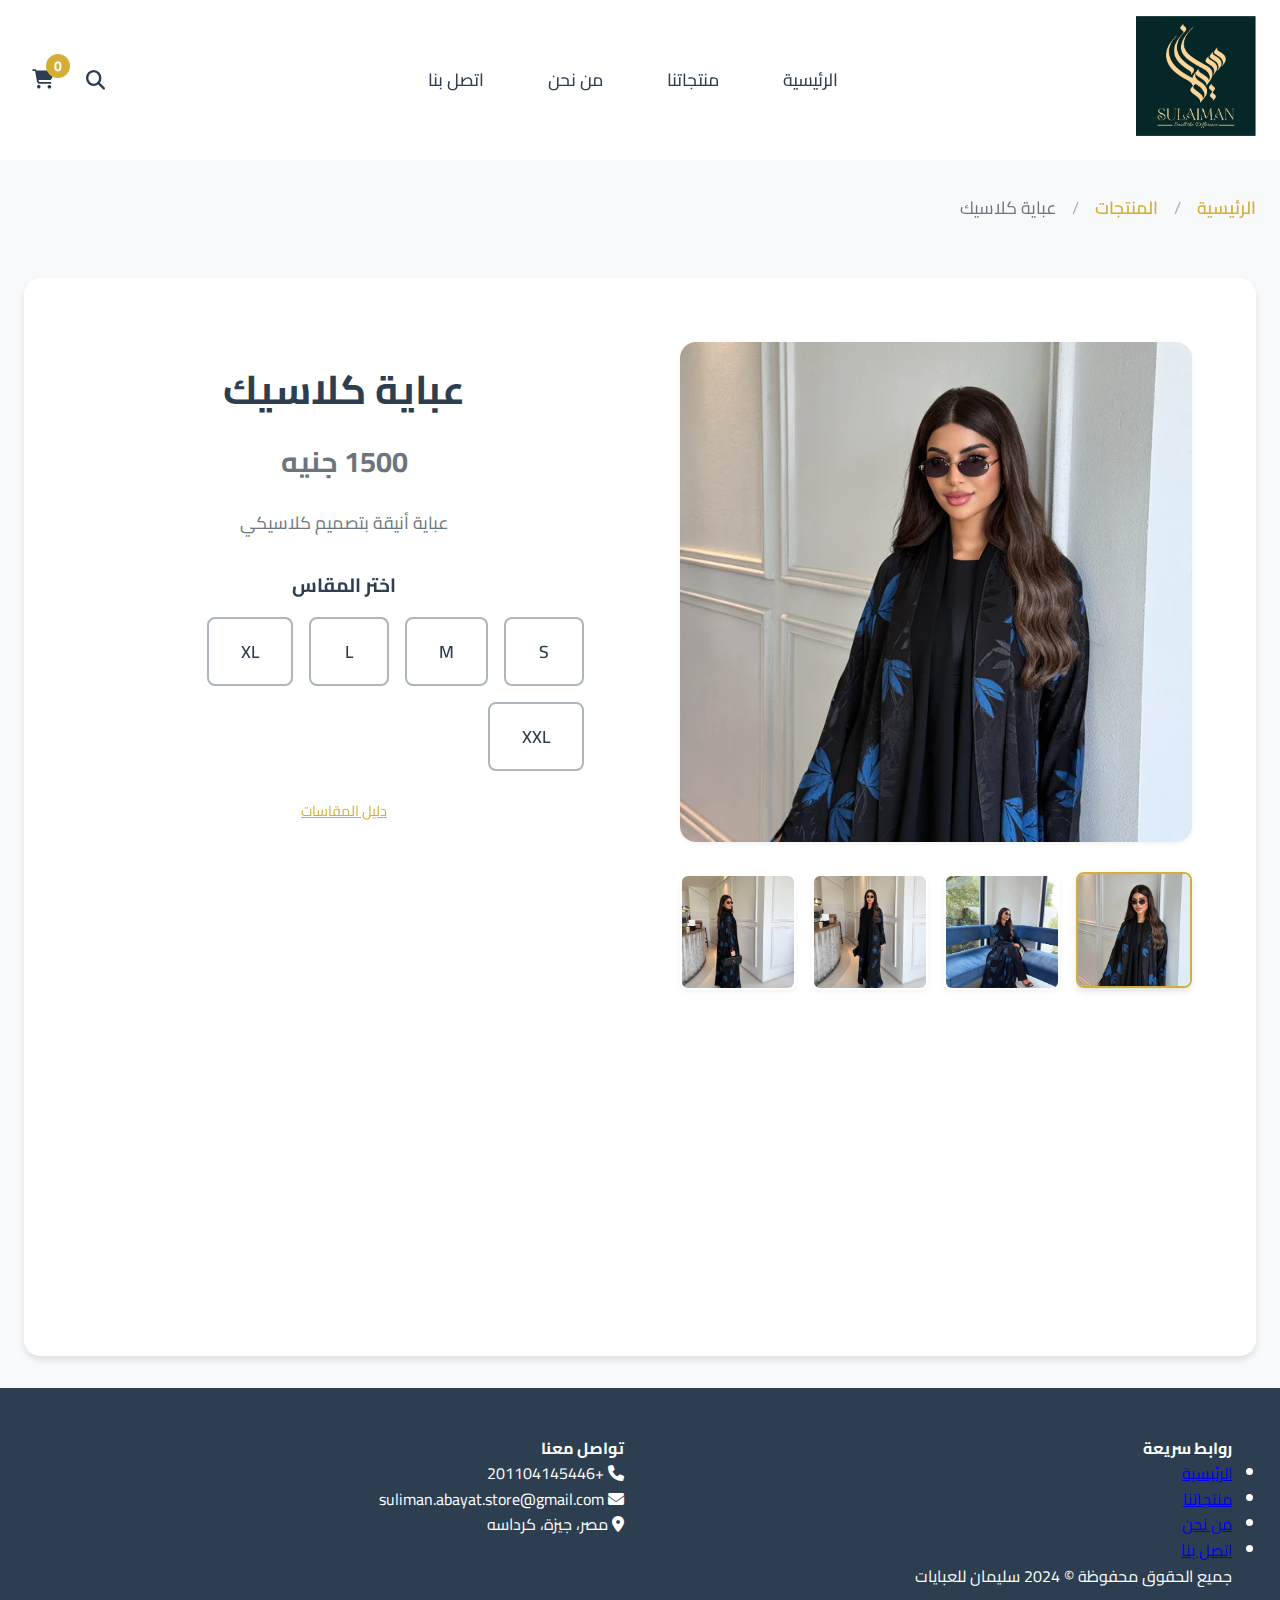
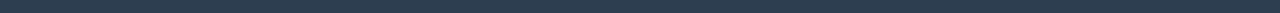
<file: product.html>
<!DOCTYPE html>
<html lang="ar" dir="rtl">
<head>
    <meta charset="UTF-8">
    <meta name="viewport" content="width=device-width, initial-scale=1.0">
    <title>تفاصيل المنتج - سليمان للعبايات</title>
    <link rel="icon" type="image/jpeg" href="images/Logo/Logo.jpeg">
    <link href="https://fonts.googleapis.com/css2?family=Cairo:wght@200;300;400;500;600;700;800;900&display=swap" rel="stylesheet">
    <link rel="stylesheet" href="https://cdnjs.cloudflare.com/ajax/libs/font-awesome/6.5.1/css/all.min.css">
    <link rel="stylesheet" href="https://unpkg.com/aos@next/dist/aos.css" />
    <link rel="stylesheet" href="style.css">
    <link rel="stylesheet" href="product.css">
    <style>
        .color-selector {
            display: flex;
            gap: 15px;
            margin-top: 10px;
            flex-wrap: wrap;
        }

        .color-option {
            width: 35px;
            height: 35px;
            border-radius: 50%;
            cursor: pointer;
            transition: all 0.3s ease;
            position: relative;
            border: 2px solid #ddd;
            padding: 0;
            margin: 0;
            outline: none;
        }

        .color-option:hover {
            transform: scale(1.1);
        }

        .color-option.selected {
            border: 2px solid var(--gold-color);
        }

        .color-option.selected::after {
            content: '✓';
            position: absolute;
            top: 50%;
            left: 50%;
            transform: translate(-50%, -50%);
            color: white;
            text-shadow: 0 0 2px rgba(0,0,0,0.5);
            font-size: 16px;
        }

        .color-option[data-color="أسود"] {
            background-color: #000000;
        }

        .color-option[data-color="بيج"] {
            background-color: #F5E6CB;
        }

        .color-option[data-color="رمادي"] {
            background-color: #808080;
        }

        .color-option[data-color="كحلي"] {
            background-color: #1B1B3A;
        }

        .color-option[data-color="أبيض"] {
            background-color: #FFFFFF;
            border: 2px solid #ddd;
        }

        .color-option[data-color="ذهبي"] {
            background: linear-gradient(45deg, #FFD700, #FDB931);
        }

        .color-name-tooltip {
            position: absolute;
            background: rgba(0,0,0,0.8);
            color: white;
            padding: 4px 8px;
            border-radius: 4px;
            font-size: 12px;
            bottom: 100%;
            left: 50%;
            transform: translateX(-50%);
            white-space: nowrap;
            opacity: 0;
            visibility: hidden;
            transition: all 0.3s ease;
            margin-bottom: 5px;
            z-index: 10;
        }

        .color-option:hover .color-name-tooltip {
            opacity: 1;
            visibility: visible;
        }

        .quantity-selector {
            display: flex;
            align-items: center;
            gap: 10px;
            margin-top: 10px;
        }

        .quantity-btn {
            width: 35px;
            height: 35px;
            border: 2px solid var(--gold-color);
            background: white;
            color: var(--gold-color);
            border-radius: 50%;
            cursor: pointer;
            display: flex;
            align-items: center;
            justify-content: center;
            transition: all 0.3s ease;
            padding: 0;
            outline: none;
        }

        .quantity-btn:hover {
            background: var(--gold-color);
            color: white;
        }

        .quantity-input {
            width: 50px;
            height: 35px;
            text-align: center;
            font-size: 16px;
            border: 2px solid #ddd;
            border-radius: 5px;
            padding: 0 5px;
            font-family: 'Cairo', sans-serif;
            background: white;
            outline: none;
            cursor: default;
        }

        .quantity-message {
            margin-top: 10px;
            color: var(--gold-color);
            font-weight: 600;
        }
    </style>
</head>
<body>
    <header class="header">
        <nav class="navbar">
            <a href="index.html" class="logo" data-aos="fade-down" data-aos-duration="1000">
                <img src="images/Logo/Logo.jpeg" alt="سليمان للعبايات">
            </a>
            <ul id="sidemenu" class="nav-links">
                <li data-aos="fade-down" data-aos-duration="1000" data-aos-delay="100">
                    <a href="index.html">الرئيسية</a>
                </li>
                <li data-aos="fade-down" data-aos-duration="1000" data-aos-delay="200">
                    <a href="index.html#products">منتجاتنا</a>
                </li>
                <li data-aos="fade-down" data-aos-duration="1000" data-aos-delay="300">
                    <a href="index.html#about">من نحن</a>
                </li>
                <li data-aos="fade-down" data-aos-duration="1000" data-aos-delay="400">
                    <a href="index.html#contact">اتصل بنا</a>
                </li>
            </ul>
            <div class="nav-actions" data-aos="fade-down" data-aos-duration="1000" data-aos-delay="600">
                <div class="search-wrapper">
                    <button class="search-toggle-btn">
                        <i class="fas fa-search"></i>
                    </button>
                    <div id="searchContainer" class="search-container">
                        <form id="searchForm" class="search-form" role="search">
                            <div class="search-input-container">
                                <input type="search" 
                                       class="search-input" 
                                       placeholder="ابحث عن عباية..." 
                                       aria-label="البحث"
                                       autocomplete="off">
                                <button type="button" 
                                        id="searchClear" 
                                        class="search-clear" 
                                        aria-label="مسح البحث">
                                    <i class="fas fa-times"></i>
                                </button>
                            </div>
                        </form>
                        <div id="searchResults" class="search-results" role="region" aria-live="polite">
                            <div class="search-loading">
                                <div class="spinner"></div>
                                <span>جاري البحث...</span>
                            </div>
                        </div>
                    </div>
                </div>
                <a href="cart.html" class="cart-btn">
                    <i class="fas fa-shopping-cart"></i>
                    <span class="cart-count" id="cartCount">0</span>
                </a>
                <button id="toggleBtn" class="toggle-btn">
                    <i class="fas fa-bars"></i>
                </button>
            </div>
        </nav>
    </header>

    <!-- Breadcrumb -->
    <div class="container">
        <div class="breadcrumb" data-aos="fade-down" data-aos-duration="1000">
            <span><a href="index.html">الرئيسية</a></span>
            <span><a href="index.html#products">المنتجات</a></span>
            <span id="productBreadcrumb"></span>
        </div>
    </div>

    <!-- Product Detail Section -->
    <main class="container">
        <div class="product-detail-container">
            <!-- Product Gallery -->
            <div class="product-gallery" data-aos="fade-left" data-aos-duration="1000">
                <img src="" alt="" class="main-image" id="mainImage">
                <div class="thumbnail-grid" id="thumbnailGrid">
                    <!-- Thumbnails will be loaded dynamically -->
                </div>
            </div>

            <!-- Product Information -->
            <div class="product-info" data-aos="fade-right" data-aos-duration="1000">
                <h1 class="product-title" id="productTitle"></h1>
                <p class="product-price" id="productPrice"></p>
                <div class="product-description" id="productDescription"></div>
                
                <!-- Size Selector -->
                <div class="product-meta" data-aos="fade-up" data-aos-duration="1000">
                    <h3>اختر المقاس</h3>
                    <div class="size-selector" id="sizeSelector">
                        <button class="size-option" data-size="S">S</button>
                        <button class="size-option" data-size="M">M</button>
                        <button class="size-option" data-size="L">L</button>
                        <button class="size-option" data-size="XL">XL</button>
                        <button class="size-option" data-size="XXL">XXL</button>
                    </div>
                    <button onclick="openSizeGuide()" class="size-guide-link">دليل المقاسات</button>
                </div>

                <!-- Color Selector -->
                <div class="product-meta" data-aos="fade-up" data-aos-duration="1000">
                    <h3>اختر اللون</h3>
                    <div class="color-selector" id="colorSelector">
                        <!-- Colors will be loaded dynamically -->
                    </div>
                </div>

                <!-- Quantity Selector -->
                <div class="product-meta" data-aos="fade-up" data-aos-duration="1000">
                    <h3>الكمية</h3>
                    <div class="quantity-selector">
                        <button class="quantity-btn" onclick="decrementQuantity()">-</button>
                        <input type="text" id="quantity" class="quantity-input" value="1" readonly>
                        <button class="quantity-btn" onclick="incrementQuantity()">+</button>
                    </div>
                    <div id="quantityMessage" class="quantity-message"></div>
                </div>

                <!-- Add to Cart Button -->
                <button id="addToCartBtn" class="btn btn-primary add-to-cart-btn" data-aos="fade-up" data-aos-duration="1000">
                    <i class="fas fa-shopping-cart"></i>
                    <span>أضف إلى السلة</span>
                </button>

                <!-- Product Features -->
                <div class="product-features" data-aos="fade-up" data-aos-duration="1000">
                    <h3>مميزات المنتج</h3>
                    <ul id="productFeatures">
                        <!-- Features will be loaded dynamically -->
                    </ul>
                </div>
            </div>
        </div>
    </main>

    <!-- Footer -->
    <footer class="footer">
        <div class="container">
        <div class="footer-content">
                <div class="footer-section">
                    <h4>روابط سريعة</h4>
                    <ul>
                        <li><a href="index.html">الرئيسية</a></li>
                        <li><a href="index.html#products">منتجاتنا</a></li>
                        <li><a href="index.html#about">من نحن</a></li>
                        <li><a href="index.html#contact">اتصل بنا</a></li>
                    </ul>
                </div>
                <div class="footer-section">
                    <h4>تواصل معنا</h4>
                    <p><i class="fas fa-phone"></i> <span>+201104145446</span></p>
                    <p><i class="fas fa-envelope"></i> <span>suliman.abayat.store@gmail.com</span></p>
                    <p><i class="fas fa-map-marker-alt"></i> <span>مصر، جيزة، كرداسه</span></p>
                </div>
            </div>
            <p class="copyright">جميع الحقوق محفوظة © 2024 سليمان للعبايات</p>
        </div>
    </footer>

    <!-- Scripts -->
    <script src="https://unpkg.com/aos@next/dist/aos.js"></script>
    <script src="products.js"></script>
    <script src="menu.js"></script>
    <script src="search.js"></script>
    <script src="ui-updater.js" defer></script>
    <script src="cart.js"></script>
    <script src="product-essential.js"></script>
    <script>
        // Initialize AOS
        AOS.init({
            duration: 800,
            once: true
        });

        // Initialize quantity
        window.quantity = 1;

        function incrementQuantity() {
            if (window.quantity < 10) {
                window.quantity++;
                document.getElementById('quantity').value = window.quantity;
                updateQuantityMessage();
            }
        }
        
        function decrementQuantity() {
            if (window.quantity > 1) {
                window.quantity--;
                document.getElementById('quantity').value = window.quantity;
                updateQuantityMessage();
            }
        }
        
        function updateQuantityMessage() {
            const message = document.getElementById('quantityMessage');
            if (window.quantity >= 5) {
                message.textContent = 'طلب بالجملة! تواصل معنا للحصول على سعر خاص';
                message.className = 'quantity-message';
            } else {
                message.textContent = '';
            }
        }
    </script>

    <!-- Size Guide Modal -->
    <div id="sizeGuideModal" class="modal">
        <div class="modal-content">
            <span class="close-modal" onclick="closeSizeGuide()">&times;</span>
            <h2>دليل المقاسات</h2>
            <div class="size-guide-table">
                <table>
                    <thead>
                        <tr>
                            <th>المقاس</th>
                            <th>الطول (سم)</th>
                            <th>العرض (سم)</th>
                            <th>طول الكم (سم)</th>
                            <th>مناسب لوزن (كجم)</th>
                        </tr>
                    </thead>
                    <tbody>
                        <tr>
                            <td>S</td>
                            <td>140</td>
                            <td>60</td>
                            <td>55</td>
                            <td>45-55</td>
                        </tr>
                        <tr>
                            <td>M</td>
                            <td>145</td>
                            <td>65</td>
                            <td>57</td>
                            <td>55-65</td>
                        </tr>
                        <tr>
                            <td>L</td>
                            <td>150</td>
                            <td>70</td>
                            <td>59</td>
                            <td>65-75</td>
                        </tr>
                        <tr>
                            <td>XL</td>
                            <td>155</td>
                            <td>75</td>
                            <td>61</td>
                            <td>75-85</td>
                        </tr>
                        <tr>
                            <td>XXL</td>
                            <td>160</td>
                            <td>80</td>
                            <td>63</td>
                            <td>85-95</td>
                        </tr>
                    </tbody>
                </table>
            </div>
            <div class="size-guide-notes">
                <h3>ملاحظات القياس:</h3>
                <ul>
                    <li>يتم قياس الطول من الكتف إلى أسفل العباية</li>
                    <li>يتم قياس العرض من الإبط إلى الإبط</li>
                    <li>يتم قياس طول الكم من نقطة الكتف إلى نهاية الكم</li>
                    <li>القياسات تقريبية وقد تختلف قليلاً حسب التصميم</li>
                </ul>
            </div>
        </div>
    </div>

    <style>
        .modal {
            display: none;
            position: fixed;
            z-index: 1000;
            left: 0;
            top: 0;
            width: 100%;
            height: 100%;
            background-color: rgba(0,0,0,0.5);
            overflow: auto;
        }

        .modal-content {
            background-color: #fff;
            margin: 5% auto;
            padding: 20px;
            border-radius: 8px;
            width: 90%;
            max-width: 800px;
            position: relative;
            direction: rtl;
        }

        .close-modal {
            position: absolute;
            left: 20px;
            top: 20px;
            font-size: 28px;
            font-weight: bold;
            cursor: pointer;
            color: #666;
        }

        .close-modal:hover {
            color: #000;
        }

        .size-guide-table {
            margin: 20px 0;
            overflow-x: auto;
        }

        .size-guide-table table {
            width: 100%;
            border-collapse: collapse;
            margin: 20px 0;
        }

        .size-guide-table th,
        .size-guide-table td {
            border: 1px solid #ddd;
            padding: 12px;
            text-align: center;
        }

        .size-guide-table th {
            background-color: var(--secondary);
            color: white;
        }

        .size-guide-table tr:nth-child(even) {
            background-color: #f9f9f9;
        }

        .size-guide-notes {
            margin-top: 20px;
            padding: 20px;
            background-color: #f8f9fa;
            border-radius: 8px;
        }

        .size-guide-notes h3 {
            color: var(--secondary);
            margin-bottom: 15px;
        }

        .size-guide-notes ul {
            list-style-type: none;
            padding: 0;
        }

        .size-guide-notes li {
            margin-bottom: 10px;
            padding-right: 20px;
            position: relative;
        }

        .size-guide-notes li:before {
            content: "•";
            color: var(--secondary);
            position: absolute;
            right: 0;
        }

        .size-guide-link {
            background: none;
            border: none;
            color: var(--secondary);
            text-decoration: underline;
            cursor: pointer;
            font-size: 0.9rem;
            margin-top: 10px;
            padding: 0;
        }

        .size-guide-link:hover {
            color: var(--gold-dark);
        }

        @media (max-width: 768px) {
            .modal-content {
                margin: 10% auto;
                width: 95%;
                padding: 15px;
            }

            .size-guide-table {
                font-size: 14px;
            }

            .size-guide-table th,
            .size-guide-table td {
                padding: 8px;
            }
        }
    </style>

    <script>
        function openSizeGuide() {
            document.getElementById('sizeGuideModal').style.display = 'block';
        }

        function closeSizeGuide() {
            document.getElementById('sizeGuideModal').style.display = 'none';
        }

        // Close modal when clicking outside
        window.onclick = function(event) {
            const modal = document.getElementById('sizeGuideModal');
            if (event.target == modal) {
                modal.style.display = 'none';
            }
        }
    </script>
</body>
</html>
</file>
<file: style.css>
@import url('https://fonts.googleapis.com/css2?family=Cairo:wght@200;300;400;500;600;700;800;900&display=swap');

:root {
    /* Colors */
    --primary: #2C3E50;
    --secondary: #D4AF37;
    --accent: #8B4513;
    --background: #F8F9FA;
    --surface: #FFFFFF;
    --text-primary: #2C3E50;
    --text-secondary: #6C757D;
    --text-light: #ADB5BD;
    
    /* Spacing */
    --spacing-xs: 0.25rem;
    --spacing-sm: 0.5rem;
    --spacing-md: 1rem;
    --spacing-lg: 1.5rem;
    --spacing-xl: 2rem;
    --spacing-2xl: 3rem;
    
    /* Border Radius */
    --radius-sm: 4px;
    --radius-md: 8px;
    --radius-lg: 16px;
    --radius-full: 9999px;
    
    /* Shadows */
    --shadow-sm: 0 2px 4px rgba(0,0,0,0.05);
    --shadow-md: 0 4px 6px rgba(0,0,0,0.1);
    --shadow-lg: 0 10px 15px rgba(0,0,0,0.1);
    
    /* Transitions */
    --transition-fast: 0.2s ease;
    --transition-normal: 0.3s ease;
    --transition-slow: 0.5s ease;

    /* Header adjustments */
    --header-height: 70px; /* Adjust this value based on your header's actual height */
    --gold-rgb: 190, 147, 49;
    --gold-dark: #9e7a26;
    --bg-light: #f8f9fa;
    --text-align: right;
    --float: right;
    --transform-direction: 1;
}

/* Reset & Base Styles */
* {
    margin: 0;
    padding: 0;
    box-sizing: border-box;
    font-family: 'Cairo', sans-serif;
}

html {
    scroll-behavior: smooth;
}

body {
    background-color: var(--background);
    color: var(--text-primary);
    line-height: 1.6;
    padding-top: var(--header-height);
}

/* Header & Navigation */
.header {
    position: fixed;
    top: 0;
    left: 0;
    right: 0;
    z-index: 1000;
    background: rgba(255, 255, 255, 0.95);
    backdrop-filter: blur(10px);
    transition: all var(--transition-normal);
}

.header.scrolled {
    box-shadow: var(--shadow-md);
}

.navbar {
    max-width: 1400px;
    margin: 0 auto;
    padding: 1rem var(--spacing-lg);
    display: flex;
    align-items: center;
    justify-content: space-between;
}

.logo {
    width: 120px;
    height: auto;
}

.logo img {
    width: 100%;
    height: auto;
    object-fit: contain;
}

.nav-links {
    display: flex;
    gap: var(--spacing-xl);
    list-style: none;
}

.nav-links a {
    color: var(--text-primary);
    text-decoration: none;
    font-weight: 500;
    font-size: 1.1rem;
    padding: 0.5rem 1rem;
    border-radius: var(--radius-md);
    transition: all var(--transition-fast);
}

.nav-links a:hover,
.nav-links a.active {
    color: var(--secondary);
    background: rgba(212, 175, 55, 0.1);
}

.nav-actions {
    display: flex;
    align-items: center;
    gap: var(--spacing-md);
}

.nav-actions button,
.nav-actions a {
    background: none;
    border: none;
    color: var(--text-primary);
    font-size: 1.2rem;
    cursor: pointer;
    padding: 0.5rem;
    border-radius: var(--radius-full);
    transition: all var(--transition-fast);
}

.nav-actions button:hover,
.nav-actions a:hover {
    color: var(--secondary);
    background: rgba(212, 175, 55, 0.1);
}

.cart-btn {
    position: relative;
    display: flex;
    align-items: center;
    justify-content: center;
    padding: 8px;
    color: var(--text-primary);
    text-decoration: none;
    transition: all 0.3s ease;
}

.cart-btn .cart-count {
    position: absolute;
    top: -8px;
    right: -8px;
    background: var(--secondary);
    color: white;
    width: 24px;
    height: 24px;
    border-radius: 50%;
    display: flex;
    align-items: center;
    justify-content: center;
    font-size: 14px;
    font-weight: bold;
    transition: all 0.3s ease;
}

.cart-btn.bounce {
    animation: cartBounce 0.5s cubic-bezier(0.36, 0, 0.66, -0.56) forwards;
}

@keyframes cartBounce {
    0%, 100% { transform: scale(1); }
    25% { transform: scale(1.2); }
    50% { transform: scale(1.4); }
    75% { transform: scale(1.2); }
}

.toggle-btn {
    display: none;
}

/* Hero Section */
.hero {
    position: relative;
    min-height: 100vh;
    padding: 6rem 2rem 2rem;
    display: flex;
    align-items: center;
    background: linear-gradient(to bottom, var(--bg-gradient-start), var(--bg-gradient-end));
    overflow: hidden;
}

.hero-content {
    max-width: 1400px;
    margin: 0 auto;
    padding: var(--spacing-2xl) var(--spacing-lg);
    display: grid;
    grid-template-columns: 1fr 1fr;
    gap: var(--spacing-2xl);
    align-items: center;
}

.hero-text {
    padding-right: var(--spacing-2xl);
}

.hero-text h1 {
    font-size: 4rem;
    font-weight: 800;
    line-height: 1.2;
    margin-bottom: var(--spacing-lg);
    color: var(--primary);
}

.hero-text p {
    font-size: 1.25rem;
    color: var(--text-secondary);
    margin-bottom: var(--spacing-xl);
}

.hero-buttons {
    display: flex;
    gap: var(--spacing-md);
}

.btn {
    display: inline-block;
    padding: 1rem 2rem;
    border-radius: var(--radius-md);
    font-weight: 600;
    text-decoration: none;
    transition: all var(--transition-normal);
}

.btn-primary {
    background: var(--secondary);
    color: white;
    border: 2px solid var(--secondary);
}

.btn-primary:hover {
    background: #C19B2E;
    transform: translateY(-2px);
}

.btn-outline {
    border: 2px solid var(--secondary);
    color: var(--secondary);
    background: transparent;
}

.btn-outline:hover {
    background: var(--secondary);
    color: white;
    transform: translateY(-2px);
}

.hero-image {
    position: relative;
    width: 100%;
    height: 600px;
}

.main-image {
    width: 100%;
    height: 100%;
    object-fit: cover;
    border-radius: var(--radius-lg);
    box-shadow: var(--shadow-lg);
}

.floating-elements img {
    position: absolute;
    width: 150px;
    height: 200px;
    object-fit: cover;
    border-radius: var(--radius-md);
    box-shadow: var(--shadow-md);
}

.float-1 {
    top: 10%;
    right: -50px;
    transform: rotate(10deg);
}

.float-2 {
    bottom: 20%;
    right: -30px;
    transform: rotate(-5deg);
}

.float-3 {
    top: 50%;
    left: -30px;
    transform: rotate(5deg);
}

/* Products Section */
.products {
    padding: var(--spacing-2xl) var(--spacing-lg);
    max-width: 1400px;
    margin: 0 auto;
}

.section-header {
    text-align: center;
    margin-bottom: var(--spacing-2xl);
}

.section-header h2 {
    font-size: 2.5rem;
    color: var(--primary);
    margin-bottom: var(--spacing-sm);
}

.section-header p {
    color: var(--text-secondary);
    font-size: 1.2rem;
}

.products-grid {
    display: grid;
    grid-template-columns: repeat(auto-fit, minmax(280px, 1fr));
    gap: var(--spacing-xl);
    margin-bottom: var(--spacing-2xl);
}

.product-card {
    background: white;
    border-radius: var(--radius-lg);
    overflow: hidden;
    box-shadow: var(--shadow-sm);
    transition: all var(--transition-normal);
}

.product-card:hover {
    transform: translateY(-5px);
    box-shadow: var(--shadow-md);
}

.product-image {
    position: relative;
    height: 300px;
    overflow: hidden;
}

.product-image img {
    width: 100%;
    height: 100%;
    object-fit: cover;
    transition: transform var(--transition-normal);
}

.product-card:hover .product-image img {
    transform: scale(1.05);
}

.product-overlay {
    position: absolute;
    inset: 0;
    background: rgba(0, 0, 0, 0.7);
    display: flex;
    flex-direction: column;
    align-items: center;
    justify-content: center;
    gap: var(--spacing-md);
    opacity: 0;
    transition: opacity var(--transition-normal);
}

.product-card:hover .product-overlay {
    opacity: 1;
}

.product-info {
    padding: var(--spacing-lg);
    text-align: center;
}

.product-info h3 {
    font-size: 1.25rem;
    margin-bottom: var(--spacing-xs);
    color: var(--primary);
}

.product-info p {
    color: var(--text-secondary);
    margin-bottom: var(--spacing-sm);
}

.price {
    display: block;
    color: var(--secondary);
    font-size: 1.2rem;
    font-weight: 700;
}

.view-all {
    text-align: center;
    margin-top: var(--spacing-2xl);
}

/* About Section */
.about {
    background: var(--surface);
    padding: var(--spacing-2xl) var(--spacing-lg);
}

.about-content {
    max-width: 1400px;
    margin: 0 auto;
    display: grid;
    grid-template-columns: 1fr 1fr;
    gap: var(--spacing-2xl);
    align-items: center;
}

.about-text {
    padding-right: var(--spacing-2xl);
}

.about-text h2 {
    font-size: 2.5rem;
    color: var(--primary);
    margin-bottom: var(--spacing-lg);
}

.about-text p {
    font-size: 1.1rem;
    color: var(--text-secondary);
    margin-bottom: var(--spacing-xl);
}

.about-features {
    display: grid;
    grid-template-columns: repeat(3, 1fr);
    gap: var(--spacing-lg);
}

.feature {
    text-align: center;
}

.feature i {
    font-size: 2rem;
    color: var(--secondary);
    margin-bottom: var(--spacing-sm);
}

.feature h3 {
    font-size: 1.1rem;
    color: var(--primary);
    margin-bottom: var(--spacing-xs);
}

.feature p {
    color: var(--text-secondary);
    font-size: 0.9rem;
}

.about-image {
    position: relative;
    height: 500px;
    border-radius: var(--radius-lg);
    overflow: hidden;
}

.about-image img {
    width: 100%;
    height: 100%;
    object-fit: cover;
}

/* Contact Section */
.contact {
    padding: 80px 0;
    background: linear-gradient(to bottom, var(--bg-light) 0%, #fff 100%);
}

.contact-content {
    display: grid;
    grid-template-columns: 1fr 1fr;
    gap: 50px;
    max-width: 1200px;
    margin: 0 auto;
    padding: 0 20px;
}

.contact-info {
    text-align: var(--text-align);
}

.contact-info h2 {
    font-size: 2.5rem;
    color: var(--text-primary);
    margin-bottom: 20px;
    font-weight: 600;
}

.contact-info p {
    font-size: 1.1rem;
    color: var(--text-secondary);
    margin-bottom: 40px;
    line-height: 1.6;
}

.contact-methods {
    display: grid;
    grid-template-columns: repeat(auto-fit, minmax(280px, 1fr));
    gap: 30px;
    margin-top: 40px;
}

.contact-method {
    background: #fff;
    padding: 30px;
    border-radius: 15px;
    box-shadow: 0 5px 20px rgba(0,0,0,0.05);
    transition: transform 0.3s ease, box-shadow 0.3s ease;
    text-align: var(--text-align);
    display: flex;
    flex-direction: column;
    align-items: center;
    min-height: 200px;
    justify-content: center;
    position: relative;
    overflow: hidden;
    border: 1px solid rgba(0,0,0,0.05);
}

.contact-method:hover {
    transform: translateY(-5px);
    box-shadow: 0 8px 25px rgba(0,0,0,0.1);
    border-color: var(--gold-color);
}

.contact-method i {
    font-size: 2.5rem;
    color: var(--gold-color);
    margin-bottom: 20px;
    transition: transform 0.3s ease;
}

.contact-method:hover i {
    transform: scale(1.1);
}

.contact-method h3 {
    font-size: 1.3rem;
    color: var(--text-primary);
    margin-bottom: 15px;
    font-weight: 600;
}

.contact-method a,
.footer-contact a {
    color: var(--text-secondary);
    text-decoration: none;
    transition: all 0.3s ease;
    font-size: 1.1rem;
    padding: 8px 15px;
    border-radius: 8px;
    background: rgba(var(--gold-rgb), 0.1);
    display: inline-block;
    max-width: 100%;
    overflow: hidden;
    text-overflow: ellipsis;
    white-space: nowrap;
}

.contact-method a:hover,
.footer-contact a:hover {
    color: var(--gold-color);
    background: rgba(var(--gold-rgb), 0.15);
    transform: translateY(-2px);
}

.contact-method p,
.footer-contact p {
    display: flex;
    align-items: center;
    gap: 8px;
    margin: 0;
    width: 100%;
    justify-content: center;
}

.contact-method i,
.footer-contact i {
    color: var(--gold-color);
    width: 24px;
    text-align: center;
}

.contact-form {
    background: #fff;
    padding: 40px;
    border-radius: 20px;
    box-shadow: 0 5px 20px rgba(0,0,0,0.05);
    border: 1px solid rgba(0,0,0,0.05);
}

.form-group {
    margin-bottom: 25px;
}

.form-group input,
.form-group textarea {
    width: 100%;
    padding: 15px;
    border: 2px solid #eee;
    border-radius: 10px;
    font-size: 1rem;
    font-family: inherit;
    transition: all 0.3s ease;
    background: #f8f9fa;
}

.form-group input:focus,
.form-group textarea:focus {
    border-color: var(--gold-color);
    outline: none;
    box-shadow: 0 0 0 3px rgba(var(--gold-rgb), 0.1);
}

.form-group textarea {
    height: 150px;
    resize: vertical;
}

.contact-form .btn-primary {
    width: 100%;
    padding: 15px 30px;
    font-size: 1.2rem;
    margin-top: 10px;
    border-radius: 10px;
    background: #D4AF37;  /* Static gold color */
    color: #000000;  /* Black text for better contrast */
    border: none;
    cursor: pointer;
    transition: all 0.3s ease;
    font-weight: 700;  /* Bolder text */
    text-transform: uppercase;
    letter-spacing: 1px;
    position: relative;
    overflow: hidden;
    box-shadow: 0 4px 6px rgba(0, 0, 0, 0.1);  /* Permanent shadow for depth */
}

.contact-form .btn-primary:hover {
    background: #C5A028;  /* Slightly darker on hover */
    transform: translateY(-2px);
    box-shadow: 0 6px 12px rgba(0, 0, 0, 0.15);
}

.contact-form .btn-primary:active {
    transform: translateY(0);
    background: #B89020;  /* Even darker when clicked */
    box-shadow: 0 2px 4px rgba(0, 0, 0, 0.1);
}

/* Footer */
.footer {
    background: var(--primary);
    color: white;
    padding: var(--spacing-2xl) var(--spacing-lg) var(--spacing-lg);
}

.footer-content {
    max-width: 1400px;
    margin: 0 auto;
    display: grid;
    grid-template-columns: repeat(auto-fit, minmax(250px, 1fr));
    gap: var(--spacing-xl);
}

.footer-info {
    text-align: center;
}

.footer-logo {
    width: 150px;
    margin-bottom: var(--spacing-md);
}

.social-links {
    display: flex;
    justify-content: center;
    gap: var(--spacing-md);
    margin-top: var(--spacing-lg);
}

.social-links a {
    color: white;
    font-size: 1.5rem;
    transition: color var(--transition-fast);
}

.social-links a:hover {
    color: var(--secondary);
}

.footer-links h4,
.footer-contact h4 {
    color: var(--secondary);
    margin-bottom: var(--spacing-lg);
    font-size: 1.2rem;
}

.footer-links ul {
    list-style: none;
}

.footer-links a {
    color: white;
    text-decoration: none;
    display: block;
    padding: var(--spacing-xs) 0;
    transition: color var(--transition-fast);
}

.footer-links a:hover {
    color: var(--secondary);
}

.footer-contact p {
    display: flex;
    align-items: center;
    gap: var(--spacing-sm);
    margin-bottom: var(--spacing-sm);
}

.footer-contact i {
    color: var(--secondary);
}

.footer-bottom {
    max-width: 1400px;
    margin: var(--spacing-xl) auto 0;
    padding-top: var(--spacing-lg);
    border-top: 1px solid rgba(255,255,255,0.1);
    text-align: center;
    color: var(--text-light);
}

/* Messages */
.message {
    position: fixed;
    top: 20px;
    left: 50%;
    transform: translateX(-50%);
    z-index: 9999;
    padding: 1rem 2rem;
    border-radius: var(--radius-md);
    background: white;
    box-shadow: var(--shadow-md);
    animation: slideDown 0.3s ease;
}

.message.success {
    border-left: 4px solid #28a745;
}

.message.error {
    border-left: 4px solid #dc3545;
}

.message-content {
    display: flex;
    align-items: center;
    gap: 1rem;
}

.message-content i {
    font-size: 1.5rem;
}

.message.success i {
    color: #28a745;
}

.message.error i {
    color: #dc3545;
}

@keyframes slideDown {
    from {
        transform: translate(-50%, -100%);
        opacity: 0;
    }
    to {
        transform: translate(-50%, 0);
        opacity: 1;
    }
}

/* Loading Overlay */
.loading-overlay {
    position: fixed;
    top: 0;
    left: 0;
    width: 100%;
    height: 100%;
    background-color: rgba(44, 62, 80, 0.85); /* Darker, themed background */
    backdrop-filter: blur(8px);
    display: flex; /* Always flex, control with opacity */
    justify-content: center;
    align-items: center;
    z-index: 9999;
    opacity: 0;
    pointer-events: none; /* Block clicks only when active */
    transition: opacity 0.3s ease-in-out;
}

.loading-overlay.active {
    opacity: 1;
    pointer-events: auto;
}

.loading-content {
    display: flex;
    flex-direction: column;
    align-items: center;
    text-align: center;
    color: #FFFFFF; /* White text for contrast */
}

.loading-content .spinner {
    width: 60px;
    height: 60px;
    border: 5px solid rgba(255, 255, 255, 0.2); /* Faint white track */
    border-top-color: var(--secondary); /* Gold accent for spinner */
    border-radius: 50%;
    animation: spin 1s linear infinite;
    margin-bottom: 1rem;
}

/* Success Overlay */
.success-overlay {
    position: fixed;
    top: 0;
    left: 0;
    width: 100%;
    height: 100%;
    background-color: rgba(0, 0, 0, 0.6);
    backdrop-filter: blur(5px);
    display: none;
    justify-content: center;
    align-items: center;
    z-index: 2000;
    opacity: 0;
    transition: opacity 0.3s ease-in-out;
}

.success-overlay.active {
    display: flex;
    opacity: 1;
}

.success-content {
    background-color: var(--surface);
    padding: 2rem 3rem;
    border-radius: var(--radius-lg);
    text-align: center;
    transform: scale(0.9);
    transition: transform 0.3s cubic-bezier(0.34, 1.56, 0.64, 1);
    box-shadow: var(--shadow-lg);
    max-width: 90%;
    width: 400px;
}

.success-overlay.active .success-content {
    transform: scale(1);
}

.success-content i.fa-check-circle {
    font-size: 4rem;
    color: #28a745;
}

.success-content h2 {
    font-size: 1.75rem;
    margin: 1rem 0 0.5rem;
    color: var(--primary);
}

.success-content p {
    font-size: 1rem;
    color: var(--text-secondary);
}

/* Toast Notification System */
#toast-container {
    position: fixed;
    bottom: 20px;
    left: 50%;
    transform: translateX(-50%);
    z-index: 10000;
    display: flex;
    flex-direction: column-reverse;
    gap: 10px;
    align-items: center;
}

.toast {
    display: flex;
    align-items: center;
    gap: 15px;
    padding: 14px 22px;
    border-radius: var(--radius-md);
    box-shadow: var(--shadow-lg);
    background-color: var(--surface);
    color: var(--text-primary);
    border-left: 5px solid;
    min-width: 320px;
    opacity: 0;
    transform: translateY(20px);
    transition: opacity 0.4s ease, transform 0.4s cubic-bezier(0.21, 1.02, 0.73, 1);
}

.toast.show {
    opacity: 1;
    transform: translateY(0);
}

.toast i {
    font-size: 1.5rem;
}

.toast p {
    margin: 0;
    font-weight: 500;
}

.toast.success { border-color: #28a745; }
.toast.success i { color: #28a745; }

.toast.error { border-color: #dc3545; }
.toast.error i { color: #dc3545; }

.toast.info { border-color: #17a2b8; }
.toast.info i { color: #17a2b8; }


.order-success-overlay {
    position: fixed;
    top: 0;
    left: 0;
    right: 0;
    bottom: 0;
    background: rgba(0, 0, 0, 0.5);
    display: flex;
    justify-content: center;
    align-items: center;
    z-index: 9999;
}

.order-success-content {
    background: white;
    padding: 2rem;
    border-radius: var(--radius-lg);
    text-align: center;
    max-width: 500px;
    width: 90%;
}

.order-success-content i {
    font-size: 4rem;
    color: #28a745;
    margin-bottom: 1rem;
}

.order-success-content h2 {
    margin-bottom: 1.5rem;
    color: var(--text-primary);
}

.order-success-content p {
    margin-bottom: 0.5rem;
    color: var(--text-secondary);
}

.order-success-content button {
    margin-top: 1.5rem;
}

/* Cart Quantity Buttons */
.quantity-btn {
    width: 35px;
    height: 35px;
    border: 2px solid var(--secondary);
    background: white;
    color: var(--secondary);
    border-radius: 50%;
    cursor: pointer;
    display: flex;
    align-items: center;
    justify-content: center;
    transition: all var(--transition-normal);
}

.quantity-btn:hover {
    background: var(--secondary);
    color: white;
}

.quantity-btn i {
    font-size: 0.9rem;
}

/* Add to Cart Animation */
@keyframes addedToCart {
    0% { transform: scale(1); }
    50% { transform: scale(1.1); }
    100% { transform: scale(1); }
}

.add-to-cart.added {
    animation: addedToCart 1s ease;
}

/* Responsive Design */
@media (max-width: 1024px) {
    .hero-text h1 {
        font-size: 3rem;
    }
    
    .about-image {
        height: 400px;
    }
}

@media (max-width: 768px) {
    .hero {
        padding-top: 8rem; /* Increased padding to account for fixed navbar */
        min-height: calc(100vh - var(--header-height));
        flex-direction: column;
        text-align: center;
    }

    .hero-content {
        flex-direction: column;
        gap: 2rem;
    }

    .hero-text {
        order: 1;
        width: 100%;
        padding: 0;
    }

    .hero-image {
        order: 2;
        width: 100%;
        margin-top: 2rem;
    }

    .hero-text h1 {
        font-size: 2.5rem;
        margin-bottom: 1rem;
    }

    .hero-text p {
        font-size: 1.1rem;
        margin-bottom: 1.5rem;
    }

    .floating-elements {
        display: none; /* Hide floating elements on mobile for better performance */
    }

    .toggle-btn {
        display: block;
    }
    
    .nav-links {
        position: fixed;
        top: 80px;
        right: -100%;
        width: 100%;
        height: calc(100vh - 80px);
        background: white;
        flex-direction: column;
        align-items: center;
        padding: var(--spacing-xl);
        transition: right var(--transition-normal);
    }
    
    .nav-links.active {
        right: 0;
    }
    
    .hero-buttons {
        justify-content: center;
    }
    
    .about-features {
        grid-template-columns: repeat(2, 1fr);
    }
    
    .contact-methods {
        grid-template-columns: 1fr;
    }

    /* Header adjustments for mobile */
    .header {
        position: fixed;
        top: 0;
        left: 0;
        right: 0;
        z-index: 1000;
        background: var(--bg-color);
        box-shadow: 0 2px 10px rgba(0, 0, 0, 0.1);
    }

    .navbar {
        padding: 1rem;
    }

    /* Ensure the content doesn't hide under fixed header */
    body {
        padding-top: var(--header-height);
    }

    main {
        position: relative;
        z-index: 1;
    }
}

@media (max-width: 480px) {
    .hero-text h1 {
        font-size: 2.5rem;
    }
    
    .btn {
        padding: 0.75rem 1.5rem;
    }
    
    .about-features {
        grid-template-columns: 1fr;
    }
    
    .product-image {
        height: 250px;
    }
}

/* RTL Specific Styles */
.lang-toggle {
    display: none !important;
}

/* Remove RTL-specific styles since we're only using RTL */
[dir="rtl"] {
    --text-align: right;
    --float: right;
    --transform-direction: 1;
}

[dir="rtl"] .hero-text {
    padding-right: 0;
    padding-left: var(--spacing-2xl);
}

[dir="rtl"] .nav-links {
    padding-right: 0;
}

[dir="rtl"] .nav-links.active {
    right: 0;
    left: auto;
}

[dir="rtl"] .cart-count {
    right: -8px;
}

[dir="rtl"] .contact-method,
[dir="rtl"] .contact-method i {
    margin-right: 0;
    margin-left: var(--spacing-md);
}

[dir="rtl"] .contact-method i {
    margin-left: var(--spacing-md);
}

[dir="rtl"] .contact-form input,
[dir="rtl"] .contact-form textarea {
    text-align: right;
}

[dir="rtl"] .toast-container {
    left: auto;
    right: var(--spacing-lg);
}

[dir="rtl"] .toast {
    padding-right: var(--spacing-lg);
    padding-left: var(--spacing-md);
}

[dir="rtl"] .toast.success {
    border-right: 4px solid #28a745;
}

[dir="rtl"] .toast.error {
    border-right: 4px solid #dc3545;
}

[dir="rtl"] .toast {
    animation: slideInRtl 0.3s ease forwards;
}

[dir="rtl"] .toast[style*="animation: slideOut"] {
    animation: slideOutRtl 0.3s ease forwards;
}

/* Animations */
@keyframes float {
    0% { transform: translateY(0) rotate(0); }
    50% { transform: translateY(-10px) rotate(5deg); }
    100% { transform: translateY(0) rotate(0); }
}

.float-1, .float-2, .float-3 {
    animation: float 6s ease-in-out infinite;
}

.float-2 {
    animation-delay: -2s;
}

.float-3 {
    animation-delay: -4s;
}

/* Search Styles */
.search-wrapper {
    position: relative;
    margin-right: 1rem;
}

.search-toggle-btn {
    background: none;
    border: none;
    color: #333;
    cursor: pointer;
    padding: 0.5rem;
    font-size: 1.2rem;
}

.search-container {
    position: absolute;
    top: 100%;
    right: 0;
    width: 300px;
    background: white;
    border-radius: 8px;
    box-shadow: 0 2px 10px rgba(0,0,0,0.1);
    padding: 1rem;
    display: none;
    z-index: 1000;
}

.search-container.active {
    display: block;
}

.search-form {
    display: flex;
    align-items: center;
    background: #f8f9fa;
    border-radius: 8px;
    padding: 0.5rem;
    border: 1px solid #e2e8f0;
}

.search-input {
    flex: 1;
    border: none;
    background: none;
    padding: 0.5rem;
    font-size: 14px;
    color: #333;
    outline: none;
}

.search-input::placeholder {
    color: #718096;
}

.search-clear,
.search-submit {
    background: none;
    border: none;
    padding: 0.5rem;
    cursor: pointer;
    color: #718096;
}

.search-clear {
    display: none;
}

.search-clear.visible {
    display: block;
}

.search-results {
    margin-top: 1rem;
    max-height: 400px;
    overflow-y: auto;
}

.search-loading {
    display: none;
    padding: 1rem;
    text-align: center;
}

.search-loading.active {
    display: flex;
    align-items: center;
    justify-content: center;
    gap: 0.5rem;
}

.spinner {
    width: 20px;
    height: 20px;
    border: 2px solid #f3f3f3;
    border-top: 2px solid #D4B08C;
    border-radius: 50%;
    animation: spin 1s linear infinite;
}

.search-results-header {
    padding: 1rem;
    border-bottom: 1px solid #e2e8f0;
    font-weight: 600;
}

.search-result-item {
    display: flex;
    padding: 1rem;
    gap: 1rem;
    text-decoration: none;
    color: inherit;
    transition: background-color 0.2s;
}

.search-result-item:hover,
.search-result-item[aria-selected="true"] {
    background-color: #f8f9fa;
}

.search-result-image {
    width: 60px;
    height: 60px;
    object-fit: cover;
    border-radius: 4px;
}

.search-result-info {
    flex: 1;
}

.search-result-title {
    font-weight: 600;
    margin-bottom: 0.25rem;
}

.search-result-category {
    color: #718096;
    font-size: 0.875rem;
    margin-bottom: 0.25rem;
}

.search-result-price {
    color: #D4B08C;
    font-weight: 600;
    margin-bottom: 0.25rem;
}

.search-result-features {
    display: flex;
    gap: 0.5rem;
    flex-wrap: wrap;
}

.search-result-feature {
    background: #f1f5f9;
    padding: 0.25rem 0.5rem;
    border-radius: 4px;
    font-size: 0.75rem;
    color: #64748b;
}

.search-no-results {
    padding: 2rem;
    text-align: center;
    color: #718096;
}

.search-no-results i {
    font-size: 2rem;
    margin-bottom: 1rem;
}

.search-recent {
    padding: 1rem;
}

.search-recent h3 {
    margin-bottom: 0.5rem;
    font-size: 0.875rem;
    color: #718096;
}

.search-recent ul {
    list-style: none;
    padding: 0;
}

.search-recent-item {
    display: flex;
    align-items: center;
    gap: 0.5rem;
    padding: 0.5rem;
    width: 100%;
    background: none;
    border: none;
    cursor: pointer;
    color: #333;
    text-align: right;
}

.search-recent-item:hover {
    background-color: #f8f9fa;
}

mark {
    background-color: rgba(212, 176, 140, 0.2);
    color: inherit;
    padding: 0 0.25rem;
    border-radius: 2px;
}

@keyframes spin {
    0% { transform: rotate(0deg); }
    100% { transform: rotate(360deg); }
}

@media (max-width: 768px) {
    .search-container {
        position: fixed;
        top: 70px;
        left: 0;
        right: 0;
        width: 100%;
        margin: 0;
        border-radius: 0;
        box-shadow: 0 2px 10px rgba(0,0,0,0.1);
    }
}

/* Language Toggle Styles */
.lang-toggle {
    background: none;
    border: 2px solid var(--secondary);
    color: var(--text-primary);
    padding: 0.5rem 1rem;
    border-radius: var(--radius-md);
    font-weight: 600;
    cursor: pointer;
    transition: all var(--transition-normal);
    display: flex;
    align-items: center;
    gap: 0.5rem;
    margin-left: 1rem;
}

.lang-toggle:hover {
    background: var(--secondary);
    color: white;
}

.lang-toggle i {
    font-size: 1rem;
}

/* RTL Language Toggle Adjustments */
[dir="rtl"] .lang-toggle {
    margin-left: 0;
    margin-right: 1rem;
}

/* Responsive styles for contact section */
@media (max-width: 1024px) {
    .contact-content {
        grid-template-columns: 1fr;
        gap: 40px;
    }
    
    .contact-methods {
        grid-template-columns: repeat(auto-fit, minmax(250px, 1fr));
    }
}

@media (max-width: 768px) {
    .contact {
        padding: 60px 0;
    }
    
    .contact-content {
        padding: 0 15px;
    }
    
    .contact-info h2 {
        font-size: 2rem;
    }
    
    .contact-method {
        padding: 25px;
        min-height: 180px;
    }
    
    .contact-form {
        padding: 30px;
    }
}

@media (max-width: 480px) {
    .contact-method {
        min-height: 160px;
    }
    
    .contact-method a {
        font-size: 1rem;
        padding: 6px 12px;
    }
    
    .contact-info h2 {
        font-size: 1.8rem;
    }
    
    .contact-form .btn-primary {
        font-size: 1.1rem;
        padding: 12px 25px;
    }
}

/* RTL specific adjustments for contact section */
[dir="rtl"] .contact-method i {
    margin-left: 8px;
    margin-right: 0;
}

[dir="rtl"] .contact-form input,
[dir="rtl"] .contact-form textarea {
    text-align: right;
}

.toast-container {
    position: fixed;
    top: 20px;
    right: 20px;
    z-index: 9999;
    display: flex;
    flex-direction: column;
    gap: 10px;
}

.toast {
    display: flex;
    align-items: center;
    gap: 10px;
    padding: 15px 20px;
    border-radius: 8px;
    background: white;
    box-shadow: 0 4px 12px rgba(0, 0, 0, 0.15);
    animation: slideIn 0.3s forwards;
    min-width: 300px;
    max-width: 400px;
}

.toast.success {
    border-right: 4px solid #4CAF50;
}

.toast.error {
    border-right: 4px solid #F44336;
}

.toast i {
    font-size: 20px;
}

.toast.success i {
    color: #4CAF50;
}

.toast.error i {
    color: #F44336;
}

.toast-message {
    font-size: 16px;
    font-weight: 500;
    color: var(--text-primary);
}

@keyframes slideIn {
    from {
        transform: translateX(100%);
        opacity: 0;
    }
    to {
        transform: translateX(0);
        opacity: 1;
    }
}

@keyframes slideOut {
    from {
        transform: translateX(0);
        opacity: 1;
    }
    to {
        transform: translateX(100%);
        opacity: 0;
    }
}

[dir="rtl"] .toast-container {
    right: auto;
    left: 20px;
}

[dir="rtl"] .toast {
    border-right: none;
    border-left: 4px solid transparent;
}

[dir="rtl"] .toast.success {
    border-left-color: #4CAF50;
}

[dir="rtl"] .toast.error {
    border-left-color: #F44336;
}

@keyframes slideInRtl {
    from {
        transform: translateX(-100%);
        opacity: 0;
    }
    to {
        transform: translateX(0);
        opacity: 1;
    }
}

@keyframes slideOutRtl {
    from {
        transform: translateX(0);
        opacity: 1;
    }
    to {
        transform: translateX(-100%);
        opacity: 0;
    }
}

[dir="rtl"] .toast {
    animation-name: slideInRtl;
}

[dir="rtl"] .toast[style*="animation: slideOut"] {
    animation-name: slideOutRtl;
}
</file>
<file: product.css>
/* Product Detail Page Styles */
.container {
    max-width: 1400px;
    margin: 0 auto;
    padding: 0 var(--spacing-lg);
}

.product-detail-container {
    display: grid;
    grid-template-columns: 1fr 1fr;
    gap: 3rem;
    padding: 3rem;
    margin: 2rem 0;
    background: var(--surface);
    border-radius: var(--radius-lg);
    box-shadow: var(--shadow-md);
}

.product-gallery {
    position: relative;
    background: rgba(255,255,255,0.18);
    border-radius: var(--radius-lg);
    padding: 1rem;
}

.main-image {
    width: 100%;
    height: 500px;
    object-fit: cover;
    border-radius: var(--radius-lg);
    margin-bottom: 1.5rem;
    box-shadow: var(--shadow-sm);
}

.thumbnail-grid {
    display: grid;
    grid-template-columns: repeat(4, 1fr);
    gap: 1rem;
}

.thumbnail {
    width: 100%;
    aspect-ratio: 1;
    object-fit: cover;
    border-radius: var(--radius-md);
    cursor: pointer;
    transition: all var(--transition-normal);
    box-shadow: var(--shadow-sm);
    border: 2px solid transparent;
}

.thumbnail:hover, 
.thumbnail.active {
    border-color: var(--secondary);
    transform: translateY(-2px);
    box-shadow: var(--shadow-md);
}

.product-info {
    padding: 2rem;
    background: var(--surface);
    border-radius: var(--radius-lg);
}

.product-title {
    font-size: 2.5rem;
    margin-bottom: 1rem;
    color: var(--primary);
    font-weight: 700;
}

.product-price {
    font-size: 1.8rem;
    color: var(--secondary);
    font-weight: bold;
    margin-bottom: 1.5rem;
}

.product-description {
    margin: 1.5rem 0;
    line-height: 1.7;
    color: var(--text-secondary);
    font-size: 1.1rem;
}

.product-meta {
    margin: 2rem 0;
}

.product-meta h3 {
    font-size: 1.2rem;
    color: var(--primary);
    margin-bottom: 1rem;
}

.size-selector {
    display: flex;
    gap: 1rem;
    margin: 1rem 0;
    flex-wrap: wrap;
}

.size-option {
    min-width: 80px;
    padding: 1rem 2rem;
    border: 2px solid var(--text-light);
    border-radius: var(--radius-md);
    cursor: pointer;
    background: none;
    font-size: 1.1rem;
    font-weight: 600;
    color: var(--text-primary);
    transition: all var(--transition-normal);
    position: relative;
    display: flex;
    align-items: center;
    justify-content: center;
}

.size-option:hover {
    border-color: var(--secondary);
    transform: translateY(-2px);
    box-shadow: var(--shadow-sm);
}

.size-option.selected {
    background: var(--secondary);
    color: white;
    border-color: var(--secondary);
    transform: translateY(-2px);
    box-shadow: var(--shadow-md);
}

.size-option.selected::after {
    content: '\f00c';
    font-family: 'Font Awesome 5 Free';
    font-weight: 900;
    position: absolute;
    top: -8px;
    right: -8px;
    background: var(--secondary);
    color: white;
    width: 20px;
    height: 20px;
    border-radius: 50%;
    display: flex;
    align-items: center;
    justify-content: center;
    font-size: 12px;
    border: 2px solid white;
    box-shadow: var(--shadow-sm);
}

.size-guide {
    display: flex;
    align-items: center;
    gap: 0.5rem;
    margin-top: 1rem;
    color: var(--secondary);
    font-weight: 600;
    cursor: pointer;
    transition: all var(--transition-normal);
}

.size-guide:hover {
    opacity: 0.8;
}

.size-guide i {
    font-size: 1.2rem;
}

/* Size Guide Modal */
.size-guide-modal {
    position: fixed;
    top: 0;
    left: 0;
    right: 0;
    bottom: 0;
    background: rgba(0, 0, 0, 0.5);
    display: none;
    justify-content: center;
    align-items: center;
    z-index: 1000;
}

.size-guide-modal.active {
    display: flex;
}

.size-guide-content {
    background: white;
    padding: 2rem;
    border-radius: var(--radius-lg);
    max-width: 600px;
    width: 90%;
    max-height: 90vh;
    overflow-y: auto;
}

.size-guide-header {
    display: flex;
    justify-content: space-between;
    align-items: center;
    margin-bottom: 1.5rem;
}

.size-guide-header h3 {
    font-size: 1.5rem;
    color: var(--text-primary);
}

.size-guide-close {
    background: none;
    border: none;
    color: var(--text-secondary);
    font-size: 1.5rem;
    cursor: pointer;
    transition: all var(--transition-normal);
}

.size-guide-close:hover {
    color: var(--text-primary);
}

.size-guide-table {
    width: 100%;
    border-collapse: collapse;
    margin-bottom: 1.5rem;
}

.size-guide-table th,
.size-guide-table td {
    padding: 1rem;
    text-align: center;
    border: 1px solid var(--text-light);
}

.size-guide-table th {
    background: var(--background);
    font-weight: 600;
    color: var(--text-primary);
}

.size-guide-table td {
    color: var(--text-secondary);
}

.size-guide-note {
    color: var(--text-secondary);
    font-size: 0.9rem;
    line-height: 1.5;
}

.quantity-selector {
    display: flex;
    align-items: center;
    gap: 1rem;
    margin: 1rem 0;
}

.quantity-btn {
    width: 40px;
    height: 40px;
    border: none;
    border-radius: var(--radius-full);
    background: var(--background);
    color: var(--text-primary);
    font-size: 1rem;
    cursor: pointer;
    transition: all var(--transition-normal);
    display: flex;
    align-items: center;
    justify-content: center;
}

.quantity-btn:hover:not(:disabled) {
    background: var(--secondary);
    color: white;
    transform: translateY(-2px);
}

.quantity-btn:disabled {
    opacity: 0.5;
    cursor: not-allowed;
}

.quantity-input {
    width: 60px;
    height: 40px;
    border: 2px solid var(--text-light);
    border-radius: var(--radius-md);
    text-align: center;
    font-size: 1.1rem;
    font-weight: 600;
    color: var(--text-primary);
    -moz-appearance: textfield;
}

.quantity-input::-webkit-outer-spin-button,
.quantity-input::-webkit-inner-spin-button {
    -webkit-appearance: none;
    margin: 0;
}

.quantity-input:focus {
    outline: none;
    border-color: var(--secondary);
}

.quantity-message {
    font-size: 0.9rem;
    color: var(--text-secondary);
    margin-top: 0.5rem;
}

.quantity-message.error {
    color: #dc3545;
}

.add-to-cart {
    width: 100%;
    padding: 1.2rem;
    background: var(--secondary);
    color: white;
    border: none;
    border-radius: var(--radius-full);
    font-size: 1.2rem;
    font-weight: 700;
    cursor: pointer;
    transition: all var(--transition-normal);
    display: flex;
    align-items: center;
    justify-content: center;
    gap: 0.8rem;
    margin: 2rem 0;
}

.add-to-cart:hover {
    transform: translateY(-2px);
    box-shadow: var(--shadow-md);
    background: #C19B2E;
}

.add-to-cart.added {
    animation: addedToCart 1s ease;
}

@keyframes addedToCart {
    0% { transform: scale(1); }
    50% { transform: scale(1.05); }
    100% { transform: scale(1); }
}

.product-features {
    list-style: none;
    display: grid;
    grid-template-columns: repeat(2, 1fr);
    gap: 1rem;
}

.product-features li {
    color: var(--text-secondary);
    font-size: 1rem;
    padding: 0.5rem 0;
    display: flex;
    align-items: center;
    gap: 0.5rem;
}

.product-features li::before {
    content: '\f00c';
    font-family: 'Font Awesome 5 Free';
    font-weight: 900;
    color: var(--secondary);
}

.breadcrumb {
    display: flex;
    gap: 1rem;
    padding: 1.5rem 0;
    margin-top: 100px;
    color: var(--text-secondary);
    font-size: 1.1rem;
    align-items: center;
}

.breadcrumb a {
    color: var(--secondary);
    text-decoration: none;
    font-weight: 600;
    transition: color var(--transition-fast);
}

.breadcrumb a:hover {
    color: var(--primary);
}

.breadcrumb span::after {
    content: '/';
    margin-right: 1rem;
    color: var(--text-light);
}

.breadcrumb span:last-child::after {
    display: none;
}

/* Responsive Design */
@media (max-width: 1200px) {
    .product-detail-container {
        padding: 2rem;
    }

    .main-image {
        height: 400px;
    }
}

@media (max-width: 992px) {
    .product-detail-container {
        grid-template-columns: 1fr;
        gap: 2rem;
    }

    .product-features {
        grid-template-columns: 1fr;
    }
}

@media (max-width: 768px) {
    .product-detail-container {
        padding: 1.5rem;
        margin: 1rem 0;
    }

    .main-image {
        height: 350px;
    }

    .product-title {
        font-size: 2rem;
    }

    .product-price {
        font-size: 1.5rem;
    }

    .size-selector {
        flex-wrap: wrap;
    }

    .size-option {
        padding: 0.6rem 1.5rem;
    }
}

@media (max-width: 576px) {
    .product-detail-container {
        padding: 1rem;
    }

    .main-image {
        height: 300px;
    }

    .thumbnail-grid {
        grid-template-columns: repeat(4, 1fr);
        gap: 0.5rem;
    }

    .product-title {
        font-size: 1.8rem;
    }

    .product-price {
        font-size: 1.3rem;
    }

    .add-to-cart {
        padding: 1rem;
        font-size: 1.1rem;
    }
}

.color-selector {
    display: flex;
    gap: 15px;
    margin-top: 10px;
    flex-wrap: wrap;
}

.color-option {
    width: 35px;
    height: 35px;
    border-radius: 50%;
    cursor: pointer;
    transition: all 0.3s ease;
    position: relative;
    border: 2px solid #ddd;
    padding: 0;
    margin: 0;
    outline: none;
}

.color-option:hover {
    transform: scale(1.1);
}

.color-option.selected {
    border: 3px solid var(--gold-color);
    transform: scale(1.15);
    box-shadow: 0 0 10px rgba(0,0,0,0.2);
}

.color-option.selected::before {
    content: '';
    position: absolute;
    top: -5px;
    left: -5px;
    right: -5px;
    bottom: -5px;
    border: 2px solid var(--gold-color);
    border-radius: 50%;
}

/* Color-specific backgrounds */
.color-option[data-color="black"] {
    background-color: #000000;
}

.color-option[data-color="beige"] {
    background-color: #F5E6CB;
}

.color-option[data-color="grey"] {
    background-color: #808080;
}

.color-option[data-color="navy"] {
    background-color: #1B1B3A;
}

.color-option[data-color="white"] {
    background-color: #FFFFFF;
}

.color-option[data-color="golden"] {
    background: linear-gradient(45deg, #FFD700, #FDB931);
}
</file>
